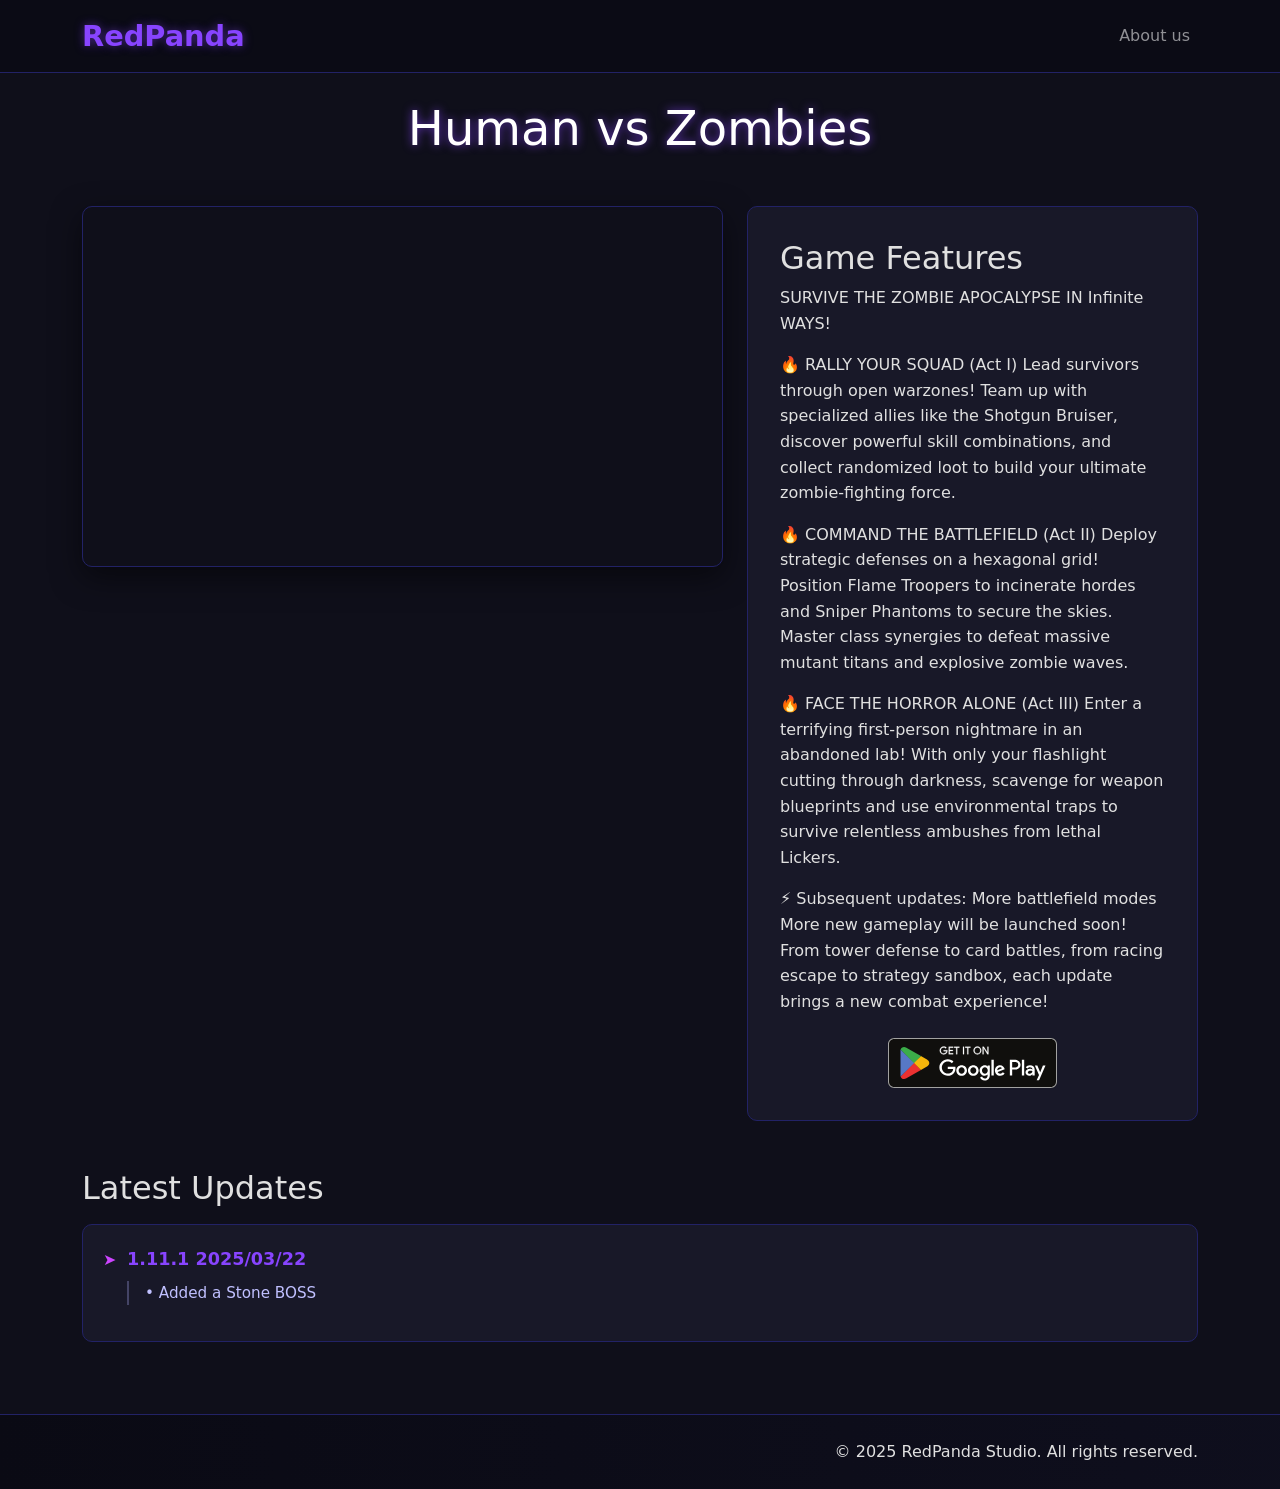
<file: index.html>
<!DOCTYPE html>
<html lang="zh">
<head>
    <meta charset="UTF-8">
    <meta name="viewport" content="width=device-width, initial-scale=1.0">
    <title>Human vs Zombies</title>
    <link href="https://cdn.jsdelivr.net/npm/bootstrap@5.3.0/dist/css/bootstrap.min.css" rel="stylesheet">
    <link rel="stylesheet" href="https://cdnjs.cloudflare.com/ajax/libs/font-awesome/6.0.0/css/all.min.css">
    <style>
        /* 基础样式 */
        body {
            background-color: #0f0f1a;
            color: #e0e0e0;
            line-height: 1.6;
        }

        .navbar {
            background-color: rgba(10, 10, 20, 0.8);
            border-bottom: 1px solid #222266;
        }

        .navbar-brand {
            font-size: 1.8rem;
            font-weight: bold;
            color: #8844ff;
            text-shadow: 0 0 10px rgba(136, 68, 255, 0.5);
        }

        /* 游戏标题样式 */
        .game-header {
            padding-top: 100px;
            text-align: center;
            padding-bottom: 2rem;
        }

        .game-title {
            font-size: 3rem;
            margin-bottom: 1rem;
            color: #ffffff;
            text-shadow: 0 0 10px rgba(136, 68, 255, 0.7);
            position: relative;
        }

        /* 视频容器 */
        .video-container {
            border-radius: 10px;
            overflow: hidden;
            box-shadow: 0 10px 30px rgba(0, 0, 0, 0.5);
            border: 1px solid #222266;
        }

        /* 游戏描述 */
        .game-description {
            background-color: rgba(30, 30, 50, 0.6);
            border-radius: 10px;
            padding: 2rem;
            border: 1px solid #222266;
        }

        /* 更新日志 */
        .update-card {
            background-color: rgba(30, 30, 50, 0.6);
            border: 1px solid #222266;
            border-radius: 10px;
            padding: 1.25rem;
            margin-bottom: 1rem;
        }

        /* 下载按钮 */
        .download-badge {
            height: 50px;
            transition: transform 0.3s ease;
        }
        .download-badge:hover {
            transform: scale(1.05);
        }

        /* 语言切换 */
        .lang-switcher {
            position: fixed;
            right: 20px;
            bottom: 20px;
            z-index: 1000;
        }
        .lang-btn {
            background: rgba(136, 68, 255, 0.8);
            color: white;
            border: none;
            padding: 8px 16px;
            border-radius: 20px;
            cursor: pointer;
            transition: all 0.3s;
        }
        .lang-btn:hover {
            background: #8844ff;
            box-shadow: 0 0 10px rgba(136, 68, 255, 0.5);
        }

        /* 响应式调整 */
        @media (min-width: 992px) {
            .side-by-side-section {
                align-items: flex-start;
            }
        }

        .social-links {
            display: flex;
            gap: 1.5rem;
            justify-content: center;
        }

        .social-icon {
            font-size: 1.8rem;
            color: #a78bfa;
            transition: all 0.3s ease;
            position: relative;
            text-decoration: none;
        }

        .social-icon:hover {
            color: #8844ff;
            transform: translateY(-3px);
            text-shadow: 0 0 15px rgba(136, 68, 255, 0.5);
        }

        .social-icon::after {
            content: attr(data-tooltip);
            position: absolute;
            bottom: -25px;
            left: 50%;
            transform: translateX(-50%);
            background: rgba(10, 10, 20, 0.9);
            color: #e0e0e0;
            padding: 5px 10px;
            border-radius: 4px;
            font-size: 0.8rem;
            opacity: 0;
            transition: opacity 0.3s;
            white-space: nowrap;
        }

        .social-icon:hover::after {
            opacity: 1;
        }

        footer {
            background: linear-gradient(to right, rgba(10, 10, 20, 0.9), rgba(15, 15, 30, 0.9));
            border-top: 1px solid #222266;
            backdrop-filter: blur(5px);
        }



        /* 更新日志日期样式 */
        .update-date {
            font-size: 1.1rem;
            color: #8844ff;
            font-weight: 600;
            margin-bottom: 0.5rem;
            position: relative;
            padding-left: 1.5rem;
        }

        .update-date::before {
            content: "➤";
            color: #cc44ff;
            position: absolute;
            left: 0;
            top: 2px;
            font-size: 0.9em;
            animation: pulse 1.5s infinite;
        }

        /* 更新内容样式 */
        .update-content {
            color: #c0c0ff;
            font-size: 0.95rem;
            margin-left: 1.5rem;
            border-left: 2px solid #444466;
            padding-left: 1rem;
        }

        /* 更新条目间隔 */
        .update-card {
            margin-bottom: 1.5rem;
            transition: transform 0.3s;
        }
        .update-card:hover {
            transform: translateX(10px);
        }

        /* 动画效果 */
        @keyframes pulse {
            0% { opacity: 0.6; }
            50% { opacity: 1; }
            100% { opacity: 0.6; }
        }
    </style>
</head>
<body>
    <!-- 导航栏 -->
    <nav class="navbar navbar-expand-lg navbar-dark fixed-top">
        <div class="container">
            <a class="navbar-brand" href="#">RedPanda</a>
            <div class="collapse navbar-collapse" id="navbarNav">
                <ul class="navbar-nav ms-auto">
                    <li class="nav-item">
                        <a class="nav-link" data-lang="en" href="#">About us</a>
                        <a class="nav-link" data-lang="cn" href="#" style="display:none;">关于我们</a>
                    </li>
                </ul>
            </div>
        </div>
    </nav>

    <!-- 主内容 -->
    <div class="container">
        <!-- 游戏标题 -->
        <div class="game-header">
            <h1 class="game-title" data-lang="en">Human vs Zombies</h1>
            <h1 class="game-title" data-lang="cn" style="display:none;">人类大战僵尸</h1>
        </div>

        <!-- 视频与简介 -->
        <div class="row side-by-side-section g-4">
            <!-- 视频 -->
            <div class="col-lg-7">
                <div class="video-container">
                    <div class="ratio ratio-16x9" data-lang="en">
                        <iframe src="https://www.youtube.com/embed/oewnEqs0hH0" 
                                allowfullscreen></iframe>
                    </div>
                    <div class="ratio ratio-16x9" data-lang="cn" style="display:none;">
                        <iframe src="https://player.bilibili.com/player.html?bvid=BV1k69NYbE2U" 
                                scrolling="no" 
                                allowfullscreen="true"></iframe>
                    </div>
                </div>
            </div>

            <!-- 简介与下载 -->
            <div class="col-lg-5">
                <div class="game-description">
                    <h2 data-lang="en">Game Features</h2>
                    <h2 data-lang="cn" style="display:none;">游戏特色</h2>
                    

                    <div data-lang="en">
                        <p>SURVIVE THE ZOMBIE APOCALYPSE IN Infinite WAYS!</p>
                    
                            <p>🔥 RALLY YOUR SQUAD (Act I)
                            Lead survivors through open warzones! Team up with specialized allies like the Shotgun Bruiser, discover powerful skill combinations, and collect randomized loot to build your ultimate zombie-fighting force.</p>
                            
                            <p>🔥 COMMAND THE BATTLEFIELD (Act II)
                            Deploy strategic defenses on a hexagonal grid! Position Flame Troopers to incinerate hordes and Sniper Phantoms to secure the skies. Master class synergies to defeat massive mutant titans and explosive zombie waves.</p>
                            
                            <p>🔥 FACE THE HORROR ALONE (Act III)
                            Enter a terrifying first-person nightmare in an abandoned lab! With only your flashlight cutting through darkness, scavenge for weapon blueprints and use environmental traps to survive relentless ambushes from lethal Lickers.</p>
                            
                            <p>⚡️ Subsequent updates: More battlefield modes
                            More new gameplay will be launched soon! From tower defense to card battles, from racing escape to strategy sandbox, each update brings a new combat experience!</p>
                        <!-- 原有英文描述内容 -->
                    </div>
                    <div data-lang="cn" style="display:none;">
                        <p>与成群的僵尸作战，每个关卡都有独特游戏模式！</p>
                        <p> 🔥 僵尸幸存者（第一幕）
                            在空旷的森林,召集各种身怀绝技的幸存者与成群的僵尸战斗!</p> 
                            
                        <p> 🔥最后防线（第二幕）
                            放置不同能力的战士，以阻止不断到来的僵尸闯入最后的防线!</p> 
                            
                            🔥 逃离实验室（第三幕）
                            进入一个废弃实验室中可怕的第一人称噩梦！
                            
                            ⚡️后续将有更多模式!</p>
                        <!-- 中文翻译内容 -->
                    </div>

                    <!-- 下载链接 -->
                    <div class="text-center mt-4">
                        <a data-lang="en" href="https://play.google.com/store/apps/details?id=com.redpanda.humanvszombie" 
                           target="_blank" class="download-link" style="display:none;">
                            <img src="./images/Google_Play_Store_badge_EN.svg" alt="Google Play" class="download-badge">
                        </a>
                        <a data-lang="cn" href="https://l.taptap.cn/RnLDA8X1?channel=rep-rep_zyi8ef9azmb" 
                           target="_blank" class="download-link" style="display:none;">
                            <img src="./images/taptap.png" alt="TapTap" class="download-badge">
                        </a>
                    </div>
                </div>
            </div>
        </div>

        <!-- 更新日志 -->
        <div class="row mt-5">
            <div class="col-12">
                <h2 data-lang="en">Latest Updates</h2>
                <h2 data-lang="cn" style="display:none;">最近更新</h2>
                
                <div class="mt-3">
                    <div class="update-card">
                        <div data-lang="en">
                            <div class="update-date">1.11.1 2025/03/22</div>
                            <div class="update-content">
                                <p>• Added a Stone BOSS</p>
                            </div>
                        </div>
                        <div data-lang="cn" style="display:none;">
                            <div class="update-date">1.12.3 (17)2025/03/25</div>
                            <div class="update-content">
                                <p>•修复一些可能引起崩溃的bug</p>
                                <p>•添加Tap登录</p>
                            </div>
                            <div class="update-date">1.11.3 (16)2025/03/24</div>
                            <div class="update-content">
                                <p>•修复一些可能引起崩溃的bug</p>
                            </div>
                            <div class="update-date">1.10.3 (15)2025/03/22</div>
                            <div class="update-content">
                                <p>•新增道具使用</p>
                            </div>
                        </div>
                    </div>
                </div>
            </div>
        </div>
    </div>

    <!-- 语言切换 -->
    <!-- <div class="lang-switcher">
        <button class="lang-btn" data-lang="en">EN</button>
        <button class="lang-btn" data-lang="cn">中文</button>
    </div> -->

    <footer class="mt-5 py-4">
        <div class="container">
            <div class="row align-items-center">
                <!-- 社交链接 -->
                <div class="col-lg-6 text-center text-lg-start mb-3 mb-lg-0">
                    <div class="social-links">
                        <!-- 英文社交链接 -->
                        <!-- <div data-lang="en">
                            <a href="https://twitter.com/YourTwitter" target="_blank" class="social-icon">
                                <i class="fab fa-twitter"></i>
                            </a>
                            <a href="https://youtube.com/YourChannel" target="_blank" class="social-icon">
                                <i class="fab fa-youtube"></i>
                            </a>
                            <a href="https://reddit.com/u/YourAccount" target="_blank" class="social-icon">
                                <i class="fab fa-reddit"></i>
                            </a>
                        </div> -->
                        
                        <!-- 中文社交链接 -->
                        <!-- <div data-lang="cn" style="display:none;">
                            <a href="https://weibo.com/YourWeibo" target="_blank" class="social-icon">
                                <i class="fab fa-weibo"></i>
                            </a>
                            <a href="https://space.bilibili.com/YourBilibili" target="_blank" class="social-icon">
                                <i class="fab fa-bilibili"></i>
                            </a>
                            <a href="https://www.douyin.com/YourDouyin" target="_blank" class="social-icon">
                                <i class="fab fa-tiktok"></i>
                            </a>
                        </div> -->
                    </div>
                </div>
    
                <!-- 版权信息 -->
                <div class="col-lg-6 text-center text-lg-end">
                    <p class="mb-0">&copy; 2025 RedPanda Studio. All rights reserved.</p>
                </div>
            </div>
        </div>
    </footer>

    <script src="https://cdn.jsdelivr.net/npm/bootstrap@5.3.0/dist/js/bootstrap.bundle.min.js"></script>
    <script>

        // 语言切换功能
        function setLanguage(lang) {
            // 处理常规内容
            document.querySelectorAll('[data-lang]:not(.download-link)').forEach(el => {
                el.style.display = el.dataset.lang === lang ? '' : 'none';
            });

            // 特别处理下载链接
            document.querySelectorAll('.download-link').forEach(link => {
                link.style.display = link.dataset.lang === lang ? 'inline-block' : 'none';
            });
            // 切换所有文本内容
            document.querySelectorAll('[data-lang]').forEach(element => {
                element.style.display = element.dataset.lang === lang ? '' : 'none';
            });

            // 设置页面语言属性
            document.documentElement.lang = lang === 'cn' ? 'zh' : 'en';

            // 调整视频高度
            document.querySelectorAll('iframe').forEach(iframe => {
                iframe.style.height = iframe.offsetWidth * 9/16 + 'px';
            });
        }

        // 初始化语言
        const userLang = navigator.language.startsWith('zh') ? 'cn' : 'en';
        setLanguage(userLang);

        // 按钮点击事件
        document.querySelectorAll('.lang-btn').forEach(btn => {
            btn.addEventListener('click', () => setLanguage(btn.dataset.lang));
        });

        // 窗口调整事件
        window.addEventListener('resize', () => {
            document.querySelectorAll('iframe').forEach(iframe => {
                iframe.style.height = iframe.offsetWidth * 9/16 + 'px';
            });
        });

        // 添加加载完成事件
        window.addEventListener('DOMContentLoaded', () => {
            const lang = navigator.language.startsWith('zh') ? 'cn' : 'en';
            setLanguage(lang);
        });
    </script>
</body>
</html>
</file>
